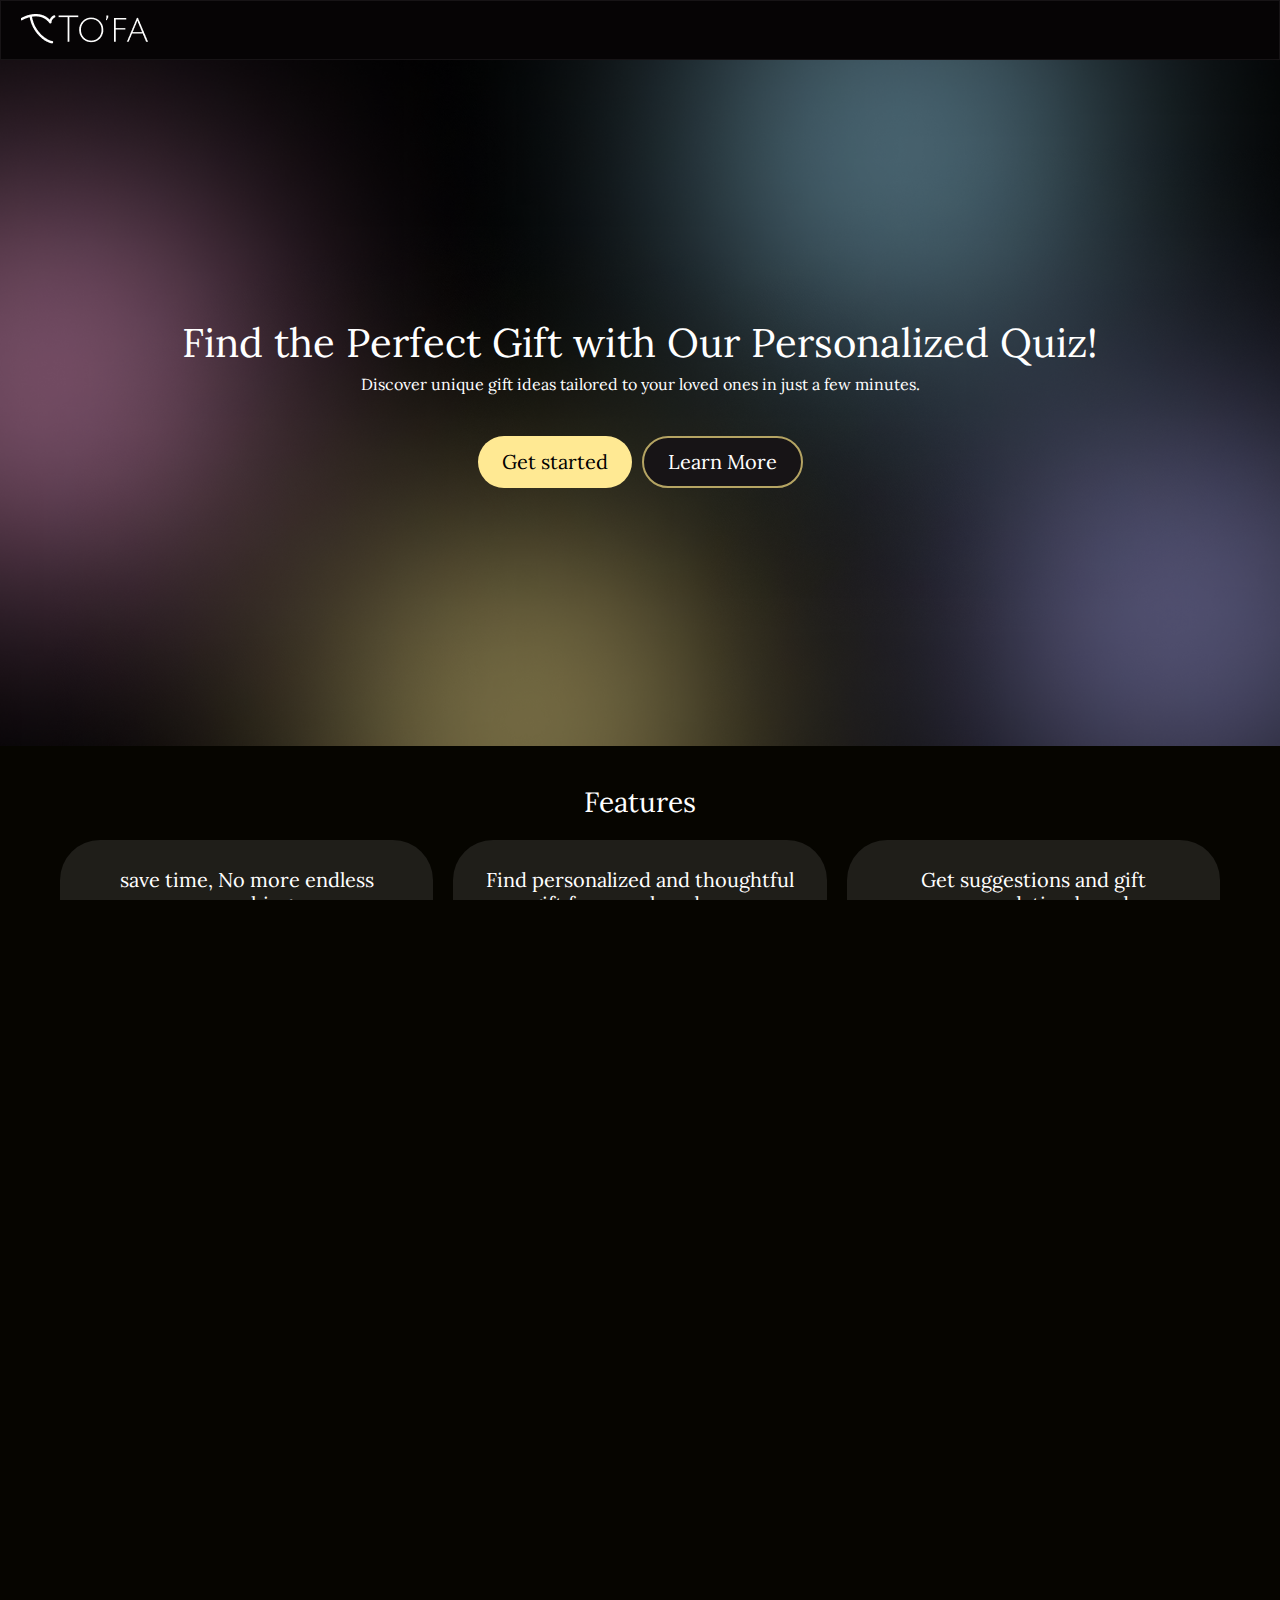
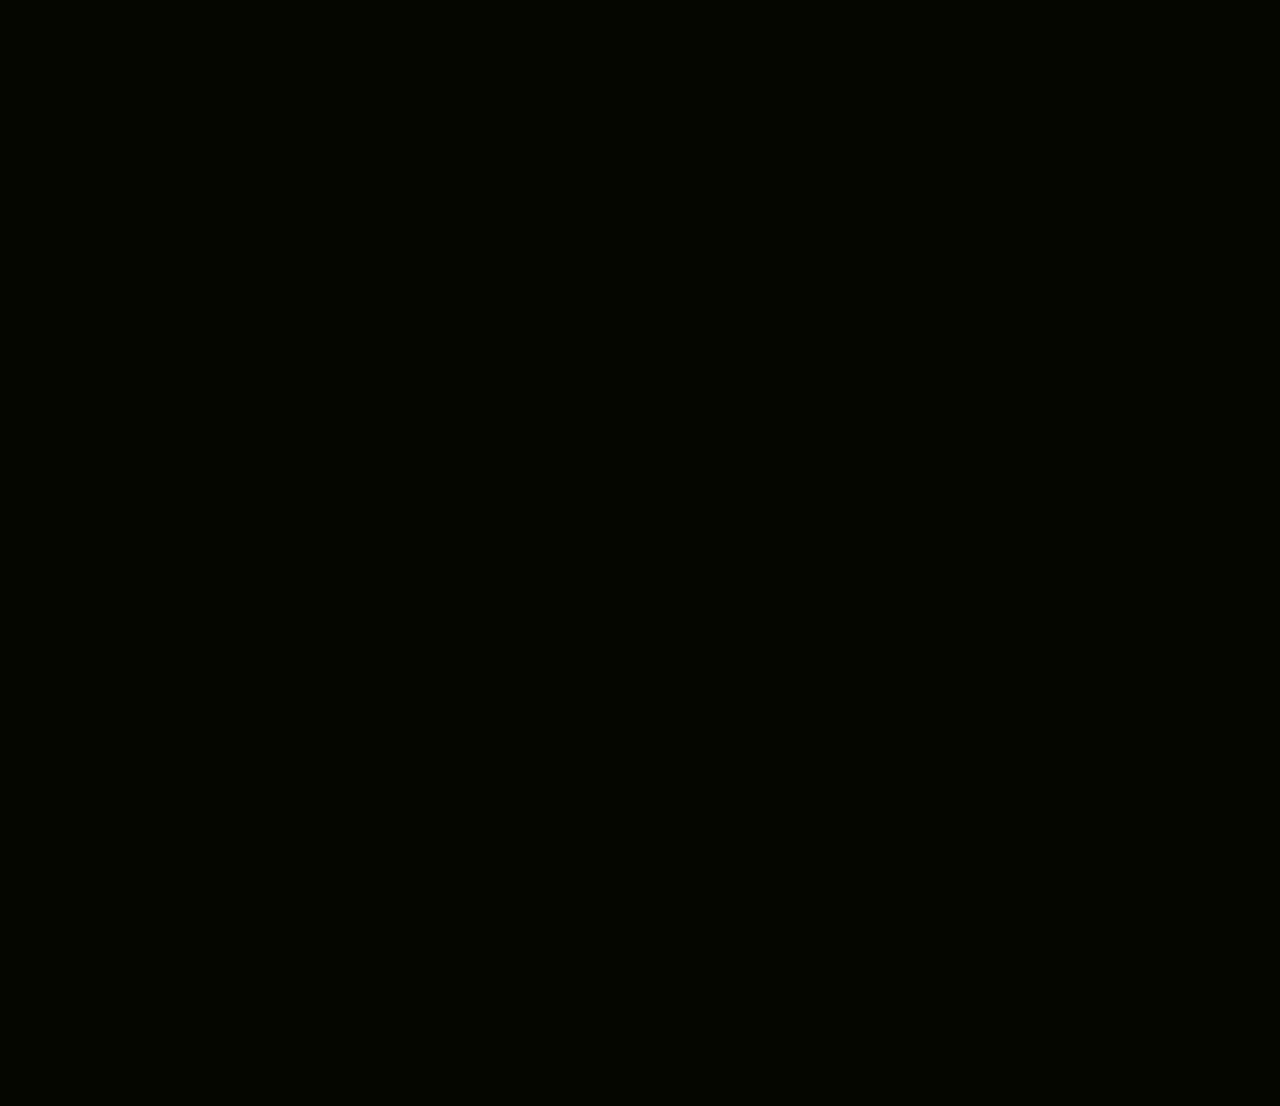
<file: src/index.html>
<!DOCTYPE html>
<html lang="en">

<head>
  <meta charset="UTF-8" />
  <meta name="viewport" content="width=device-width, initial-scale=1.0" />
  <meta name="description"
    content="Discover the perfect birthday gifts, anniversary gifts, and more with our personalized gift recommendation app! Answer a fun and easy quiz to get customized gift ideas tailored to your recipient's unique preferences. Whether you're searching for thoughtful birthday gifts, memorable anniversary gifts, or creative gift ideas for any occasion, our app makes finding the ideal present simple and stress-free. Download now to explore a world of personalized gift options and make every celebration unforgettable.">
  <meta name="keywords"
    content="birthday gift, anniversary gift,gift ideas, gift idea, gift for men, gift for women, gift for boyfriend, Gift for girlfriend, Gift for mom, Gift for dad, Gift for mother's day, Gift for father's day">

  <title>To'fa</title>
  <link rel="preconnect" href="https://fonts.googleapis.com" />
  <link rel="preconnect" href="https://fonts.gstatic.com" crossorigin />
  <link
    href="https://fonts.googleapis.com/css2?family=Julius+Sans+One&family=Lora:ital,wght@0,400..700;1,400..700&display=swap"
    rel="stylesheet" />
  <link rel="stylesheet" href="style.css" />
</head>

<body>
  <!-- Nav Bar -->
  <div id="nav-bar">
    <img src="Icon.png" id="logo" />
    <div id="tran-BG"></div>
  </div>
  <!-- CTA and Details -->
  <div id="first-imp">
    <h1 style="margin-bottom: 4px">Find the Perfect Gift with Our Personalized Quiz!</h1>
    <p class="subhead">
      Discover unique gift ideas tailored to your loved ones in just a few
      minutes.
    </p>
    <!-- Button -->
    <div class="button-container">
      <!-- <a href="https://tofa.vercel.app/CreateAcc.html"></a><button id="get-started">
        <p>Get Started</p>
      </button></a> -->
      <a href="https://tofa.vercel.app/CreateAcc.html" class="button">Get started</a>
      <button id="learn-more">
        <p>Learn More</p>
      </button>
    </div>
  </div>

  <!-- Features -->
  <div class="container-box">
    <h2>Features</h2>
    <!-- cards -->
    <div class="card-wrap">
      <div class="card">
        <div class="card-content">
          <p>save time, No more endless searching</p>
        </div>
        <img src="feature-card1.png" />
      </div>
      <div class="card">
        <div class="card-content">
          <p>Find personalized and thoughtful gift for your loved ones</p>
        </div>
        <img src="feature-card2.png" />
      </div>
      <div class="card">
        <div class="card-content">
          <p>
            Get suggestions and gift recommendation based on answers you gave
            in quiz
          </p>
        </div>
        <img src="feature-card3.png" />
      </div>
    </div>
  </div>

  <!-- How it works -->
  <div class="container-box">
    <h2>How it works</h2>
    <!-- cards -->
    <div class="card-wrap">
      <div class="card">
        <div class="card-content">
          <h3>1. Take Quiz</h3>
          <p>Answer questions about the recipient (the more the merrier)</p>
        </div>
      </div>
      <div class="card">
        <div class="card-content">
          <h3>2. Get recommendation</h3>
          <p>Receive a curated list of gift Ideas</p>
        </div>
      </div>
      <div class="card">
        <div class="card-content">
          <h3>3. done</h3>
          <p>Choose your gift, and you are done</p>
        </div>
      </div>
    </div>
  </div>

  <!-- Testimonials -->
  <div class="container-box">
    <h2>Testimonials</h2>
    <div class="testimonial-container" style="margin: 0 -60px;">
      <div class="scroll-container"><!--Made to create a gap-->
        <div class="testimonial-content-wrapper">
          <div class="card testi">
            <img src="pfp/1.png" class="testi-pfp">
            <div class="testi-details">
              <h3>Lindsey</h3>
              <p>I`ve been terrible at picking out gifts in the past, but this website helped me find the perfect present for my wife. She loved it! Thanks!</p>
            </div>
          </div>
          <div class="card testi">
            <img src="pfp/2.png" class="testi-pfp">
            <div class="testi-details">
              <h3>Abram</h3>
              <p>This is such a time-saver! I don`t have hours to spend browsing for gifts anymore. This website gives me great ideas in just a few minutes</p>
            </div>
          </div>
          <div class="card testi">
            <img src="pfp/3.png" class="testi-pfp">
            <div class="testi-details">
              <h3>Zaire</h3>
              <p>I love that this service is so personalized. It takes into account the recipient`s interests and hobbies, which is something I can`t always do on my own.</p>
            </div>
          </div>
          <div class="card testi">
            <img src="pfp/4.png" class="testi-pfp">
            <div class="testi-details">
              <h3>Emerson</h3>
              <p>I`ve used this website to find gifts for birthdays, holidays, and even just because. I`ve never been disappointed with the recommendations.</p>
            </div>
          </div>
          <div class="card testi">
            <img src="pfp/5.png" class="testi-pfp">
            <div class="testi-details">
              <h3>Ashlynn</h3>
              <p>This website is a great resource for anyone who struggles with gift-giving. It`s easy to use and it helps you find gifts that people will truly appreciate.</p>
            </div>
          </div>
        </div>
      </div>
    </div>
  </div>

  <!-- CHAT GPT -->
  <div class="newsletter-section">
    <div class="newsletter-content">
        <h2>Subscribe Newsletters</h2>
        <p>Subscribe to our newsletter and unlock a world of exclusive benefits. Be the first to know about our latest products, special promotions, and exciting updates.</p>
        <div class="newsletter-form">
            <input type="email" placeholder="Enter Your Email" />
            <button>SUBSCRIBE NOW</button>
        </div>
    </div>
</div>

<footer class="footer">
    <div class="footer-links">
        <a href="#">About us</a>
        <a href="#">Discover</a>
        <a href="#">Explore</a>
    </div>
    <div class="footer-social">
        <a href="#"><img src="social/facebook-icon.png" alt="Facebook"></a>
        <a href="#"><img src="social/twitter-icon.png" alt="Twitter"></a>
        <a href="#"><img src="social/youtube-icon.png" alt="YouTube"></a>
    </div>
    <div class="footer-info">
        <p>© 2023 all rights reserved</p>
        <a href="#">Terms of Service</a>
        <a href="#">Privacy Policy</a>
    </div>
</footer>


</body>

</html>
</file>
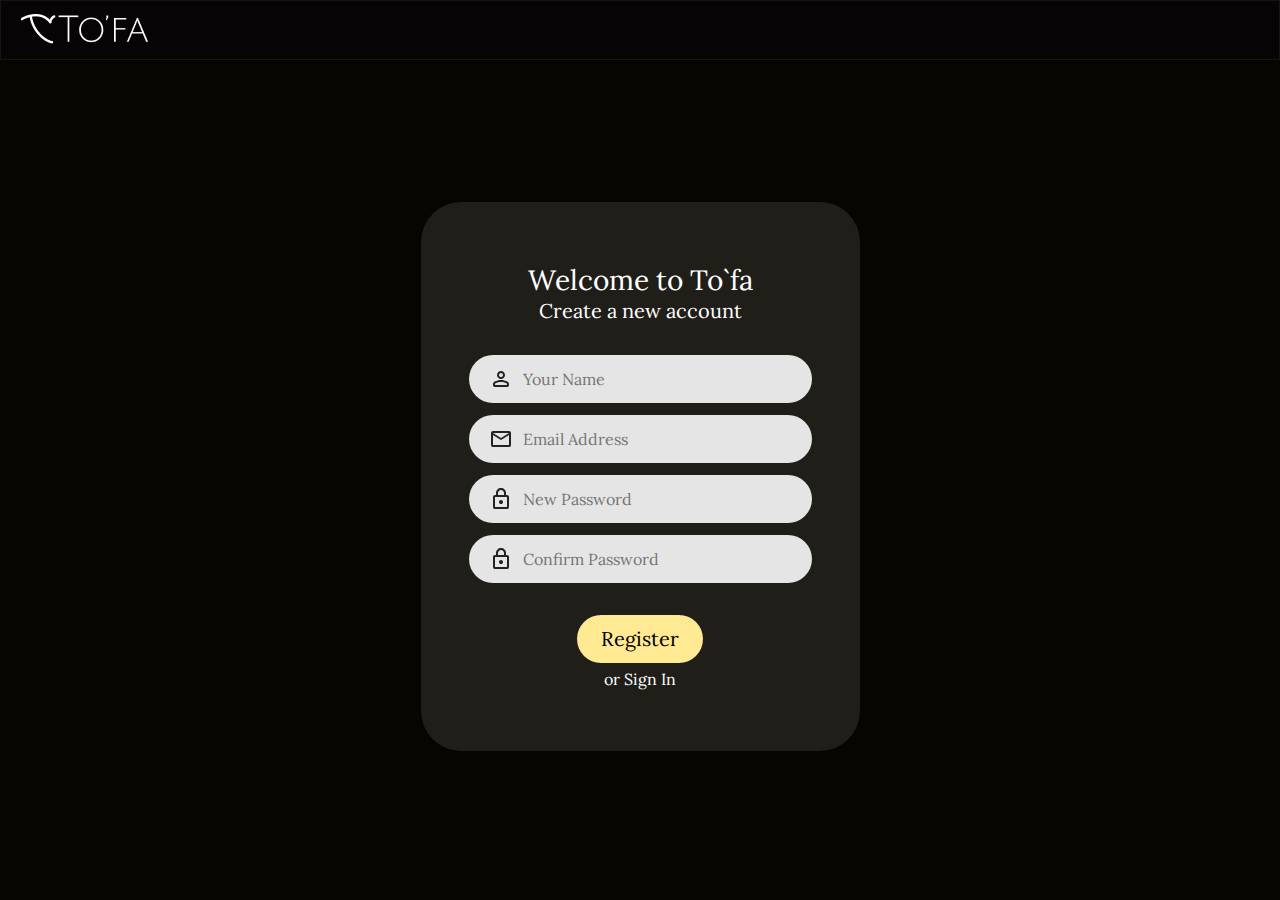
<file: src/CreateAcc.html>
<!DOCTYPE html>
<html lang="en">

<head>
    <meta charset="UTF-8" />
    <meta name="viewport" content="width=device-width, initial-scale=1.0" />
    <title>To'fa</title>
    <link rel="preconnect" href="https://fonts.googleapis.com" />
    <link rel="preconnect" href="https://fonts.gstatic.com" crossorigin />
    <link
        href="https://fonts.googleapis.com/css2?family=Julius+Sans+One&family=Lora:ital,wght@0,400..700;1,400..700&display=swap"
        rel="stylesheet" />
    <link rel="stylesheet" href="style.css" />
</head>

<body>
    <!-- Nav Bar -->
    <div id="nav-bar">
        <img src="Icon.png" id="logo" />
        <div id="tran-BG"></div>
    </div>

    <div style="display: flex; height: 100%; width: 100%; align-items: center; justify-content: center;">
        <div class="signinbox">
            <div>
                <h2 style="margin-bottom: 0px">Welcome to To`fa</h2>
                <h4>Create a new account</h4>
            </div>

            <!-- Form/Details entry -->
            <div class="info">
                <div class="dataentry">
                    <img src="profile.svg" alt="profile icon">
                    <input type="text" id="Full-Name" name="Full-Name" required placeholder="Your Name">
                </div>
                <div class="dataentry">
                    <img src="mail.svg" alt="mail icon">
                    <input type="email" id="Email" name="Email" required placeholder="Email Address">
                </div>
                <div class="dataentry">
                    <img src="password.svg" alt="password icon">
                    <input type="password" id="set-password" name="set-password" required placeholder="New Password">
                </div>
                <div class="dataentry">
                    <img src="password.svg" alt="password icon">
                    <input type="password" id="re-password" name="re-password" required placeholder="Confirm Password">

                </div>
            </div>
            <!-- buttons -->
            <div class="button-container2">
                <button>
                    <p>Register</p>
                </button>
                <p style="font-size: 16px;">or Sign In</p>
            </div>

        </div>
    </div>
    </div>
</body>

</html>
</file>
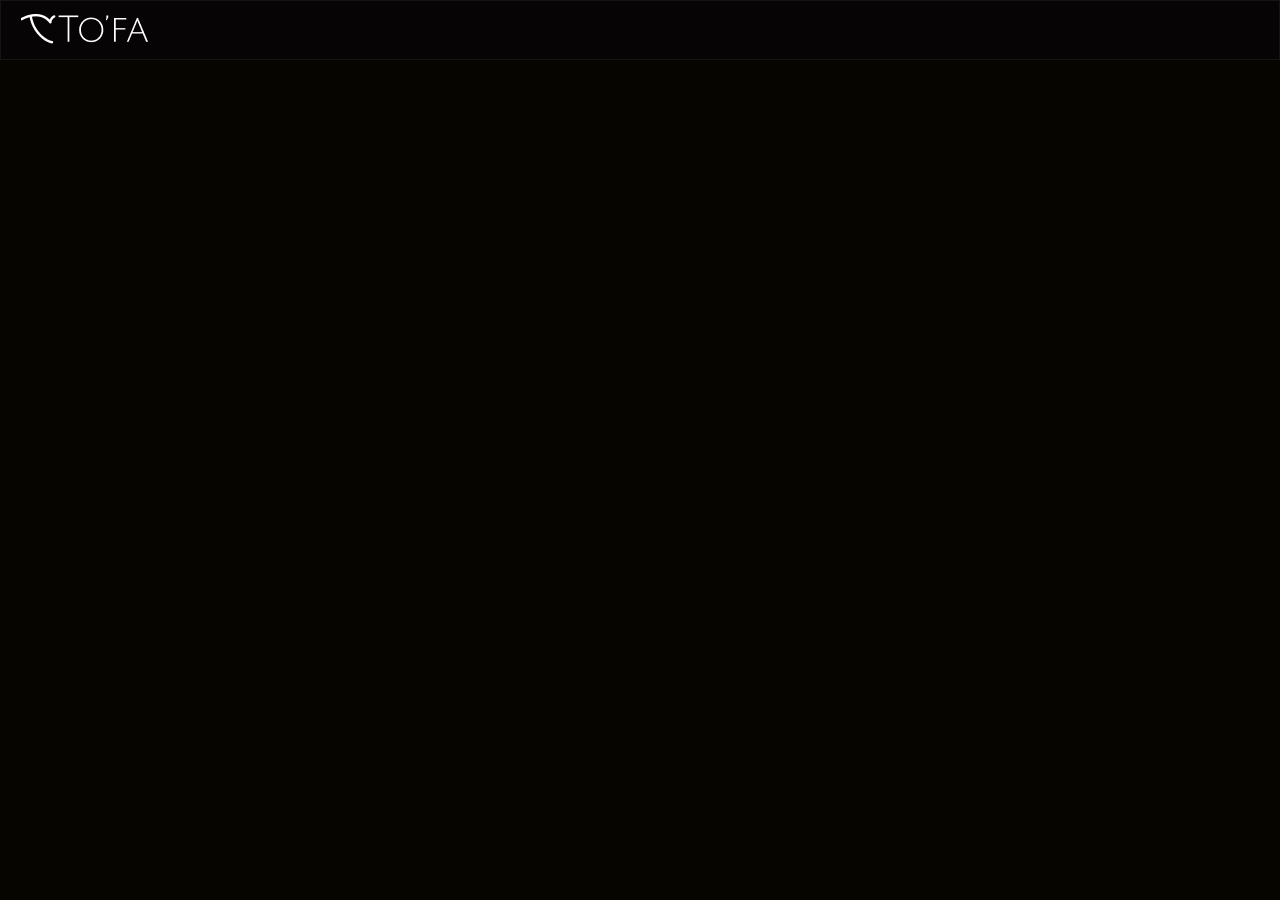
<file: src/SignIn.html>
<!DOCTYPE html>
<html lang="en">
  <head>
    <meta charset="UTF-8" />
    <meta name="viewport" content="width=device-width, initial-scale=1.0" />
    <title>To'fa</title>
    <link rel="preconnect" href="https://fonts.googleapis.com" />
    <link rel="preconnect" href="https://fonts.gstatic.com" crossorigin />
    <link
      href="https://fonts.googleapis.com/css2?family=Julius+Sans+One&family=Lora:ital,wght@0,400..700;1,400..700&display=swap"
      rel="stylesheet"
    />
    <link rel="stylesheet" href="style.css" />
  </head>
  <body>
    <!-- Nav Bar -->
    <div id="nav-bar">
      <img src="Icon.png" id="logo" />
      <div id="tran-BG"></div>
    </div>

    <div class="signin">
        
    </div>

  </body>
</html>
</file>
<file: src/style.css>
/* Brand Icon text - "Julius Sans One", sans-serif */
* {
    font-weight: normal;
    margin: 0;
    padding: 0;
    box-sizing: border-box;
    font-family: 'Lora', serif;
    text-decoration: none;
    border: none;
}

html,
body {
    height: 100%;
    overflow-x: hidden;
}

body {

    font-family: 'lora', serif;
    font-weight: lighter;
    border: none;
    background-color: #060500;
    color: #fff;
    padding-top: 52px;
}

h1 {
    font-size: 40px;
}

h2 {
    text-align: center;
    font-size: 28px;
    margin-bottom: 20px;
}

h3 {
    text-align: center;
    font-size: 24px;
}

h4 {
    font-size: 20px;
    text-align: center;
}

p {
    text-align: center;
    font-size: 20px;
    line-height: 24px;
}

.subhead{
    font-size: 16px;
    align-items: center;
}

/* Custom scrollbar */
::-webkit-scrollbar {
    width: 8px;
    height: 8px;
}

::-webkit-scrollbar-track {
    background: transparent; /* Track color */
}

::-webkit-scrollbar-thumb {
    background-color: #FFE993; /* Thumb color */
    border-radius: 12px; /* Rounded corners for the thumb */
    border:none; /* Border around the thumb */
}

input {
    border: none;
    outline: none;
    background-color: transparent;
    font-size: 16px;
    padding: 0 2px;
}

input:focus {
    outline: none;
}

#nav-bar {
    display: flex;
    align-items: center;
    position: fixed;
    top: 0;
    left: 0;
    width: 100%;
    padding: 20px;
    background-color: #060405;
    border: 1px solid #171416;
    height: 60px;
}

/* Hero section */
#first-imp {
    display: flex;
    flex-direction: column;
    align-items: center;
    text-align: center;
    margin-bottom: 32px;
    background-image: url('background.png');
    background-size: 1350px auto;
    /* Adjusts background size to cover full width */
    background-repeat: no-repeat;
    background-position: center;
    padding: 50px;
    width: 116%;
    margin-left: -8%;
    margin-right: -8%;
    height: 700px;
    justify-content: center;

}

/* Button */
.button-container {
    display: flex;
    flex-direction: row;
    gap: 10px;
    margin-top: 40px;
}

button {
    padding: 12px;
    padding-left: 24px;
    padding-right: 24px;
    border-radius: 40px;
    background-color: #FFE993;
    color: black;
    transition: all 0.4s;
    border: none;

}

.button {
    display: flex;
    padding: 12px;
    padding-left: 24px;
    padding-right: 24px;
    border-radius: 40px;
    background-color: #FFE993;
    color: black;
    transition: all 0.4s;
    border: none;
    align-items: center;
    justify-content: center;
    font-size: 20px;
    line-height: 24px;
}

.button:hover{
    background-color: #DBC058;
    color: black;
    transform: scale(1.05);
}

.button:active{
    background-color: #FFE993;
    transform: scale(1);
}

button:hover,
#learn-more:hover {
    background-color: #DBC058;
    color: black;
    transform: scale(1.05);
}

#learn-more {
    background-color: #171416;
    color: white;
    border: 2px solid #B5A463;
}

/* cards and details */
.card {
    background-color: #1F1E19;
    flex: 1;
    display: flex;
    flex-direction: column;
    justify-content: space-evenly;
    align-items: center;
    padding: 28px;
    text-align: center;
    border-radius: 8px;
    overflow: hidden;
    border-radius: 40px;
    height: 400px;
    min-width: 290px;
    max-width: 400px;
}

.card img {
    max-width: 100%;
    height: auto;
}

.card-content{
    display: flex;
    flex-direction: column;
    gap: 4px;
}

.card-wrap {
    display: flex;
    width: 100%;
    flex-wrap: wrap;
    gap: 20px;
    justify-content: center;
}

.container-box {
    margin-bottom: 40px;
    margin-left: 60px;
    margin-right: 60px;
}

/* testimonial */
.testimonial-container {
    display: flex;
    align-items: flex-start;
}

.scroll-container {
    overflow-x: auto;
    /* border: 1px solid #ccc; */
    border: none;
    margin: 0;
}

.testimonial-content-wrapper {
    display: flex;
    flex-direction: row;
    gap: 20px;
    /* width: 40%; */
    padding-left: 60px;
}

.testi-pfp {
    width: 40%;
}

.testi-details {
    display: flex;
    flex-direction: column;
    align-content: center;
    flex-wrap: wrap;
    justify-content: flex-start;
    align-items: center;
    word-wrap: break-word;
    gap: 12px;
    padding: 20px 0;
    padding-bottom: 60px;
}

.card.testi {
    width: 500px;
    height: auto;
    padding: 20px 40px;
    justify-content: flex-start
}

.testi p{
    font-size: 16px;
}

/* CHAT GPT */
/* Newsletter section styling */
.newsletter-section {
    background-color: #FFE993;
    padding: 40px;
    display: flex;
    justify-content: center;
    align-items: center;
}

.newsletter-content {
    text-align: left;
    max-width: 800px;
    color: #171416;
}

.newsletter-content h2 {
    font-size: 24px;
    margin-bottom: 10px;
}

.newsletter-content p {
    font-size: 16px;
    margin-bottom: 20px;
    line-height: 1.5;
}

.newsletter-form {
    display: flex;
    gap: 10px;
}

.newsletter-form input {
    padding: 10px;
    font-size: 16px;
    flex: 1;
    border: 2px solid #171416;
    border-radius: 4px;
}

.newsletter-form button {
    padding: 10px 20px;
    font-size: 16px;
    background-color: #171416;
    color: white;
    border: none;
    border-radius: 40px;
    cursor: pointer;
}

.newsletter-form button:hover {
    background-color: #DBC058;
    color: #171416;
}

/* Footer styling */
.footer {
    background-color: #171416;
    color: #fff;
    padding: 20px;
    text-align: center;
}

.footer-links, .footer-social, .footer-info {
    margin-bottom: 20px;
}

.footer-links a, .footer-info a, .footer-info p {
    color: #FFE993;
    margin: 0 10px;
    text-decoration: none;
    font-size: 14px;
}

.footer-links a:hover, .footer-info a:hover {
    color: #DBC058;
}

.footer-social a {
    margin: 0 10px;
}

.footer-social img {
    width: 32px;
    height: 32px;
}

.footer-info p {
    margin-bottom: 10px;
    font-size: 14px;
}


/* Create acc */

.signinbox {
    display: flex;
    flex-direction: column;
    align-content: center;
    justify-content: center;
    align-items: center;
    background-color: #1F1E19;
    padding: 60px 48px;
    border-radius: 40px;
    gap: 32px;
}

.info {
    display: flex;
    flex-direction: column;
    gap: 12px;
}

.dataentry {
    display: flex;
    background-color: #E6E5E6;
    padding: 12px 20px;
    border-radius: 40px;
    gap: 8px;
    width: 343px;
}

.button-container2 {
    margin: 0;
    display: flex;
    flex-direction: column;
    gap: 4px;
}

@media screen and (max-width: 720px){
    h1{
        font-size: 24px;
    }
    h2{
        font-size: 20px;
    }
    h3{
        font-size: 16px;
    }
    p{
        font-size: 12px;
    }
    .button{
        font-size: 12px;
    }
    .subhead{
        font-size: 14px;
    }
}
</file>
